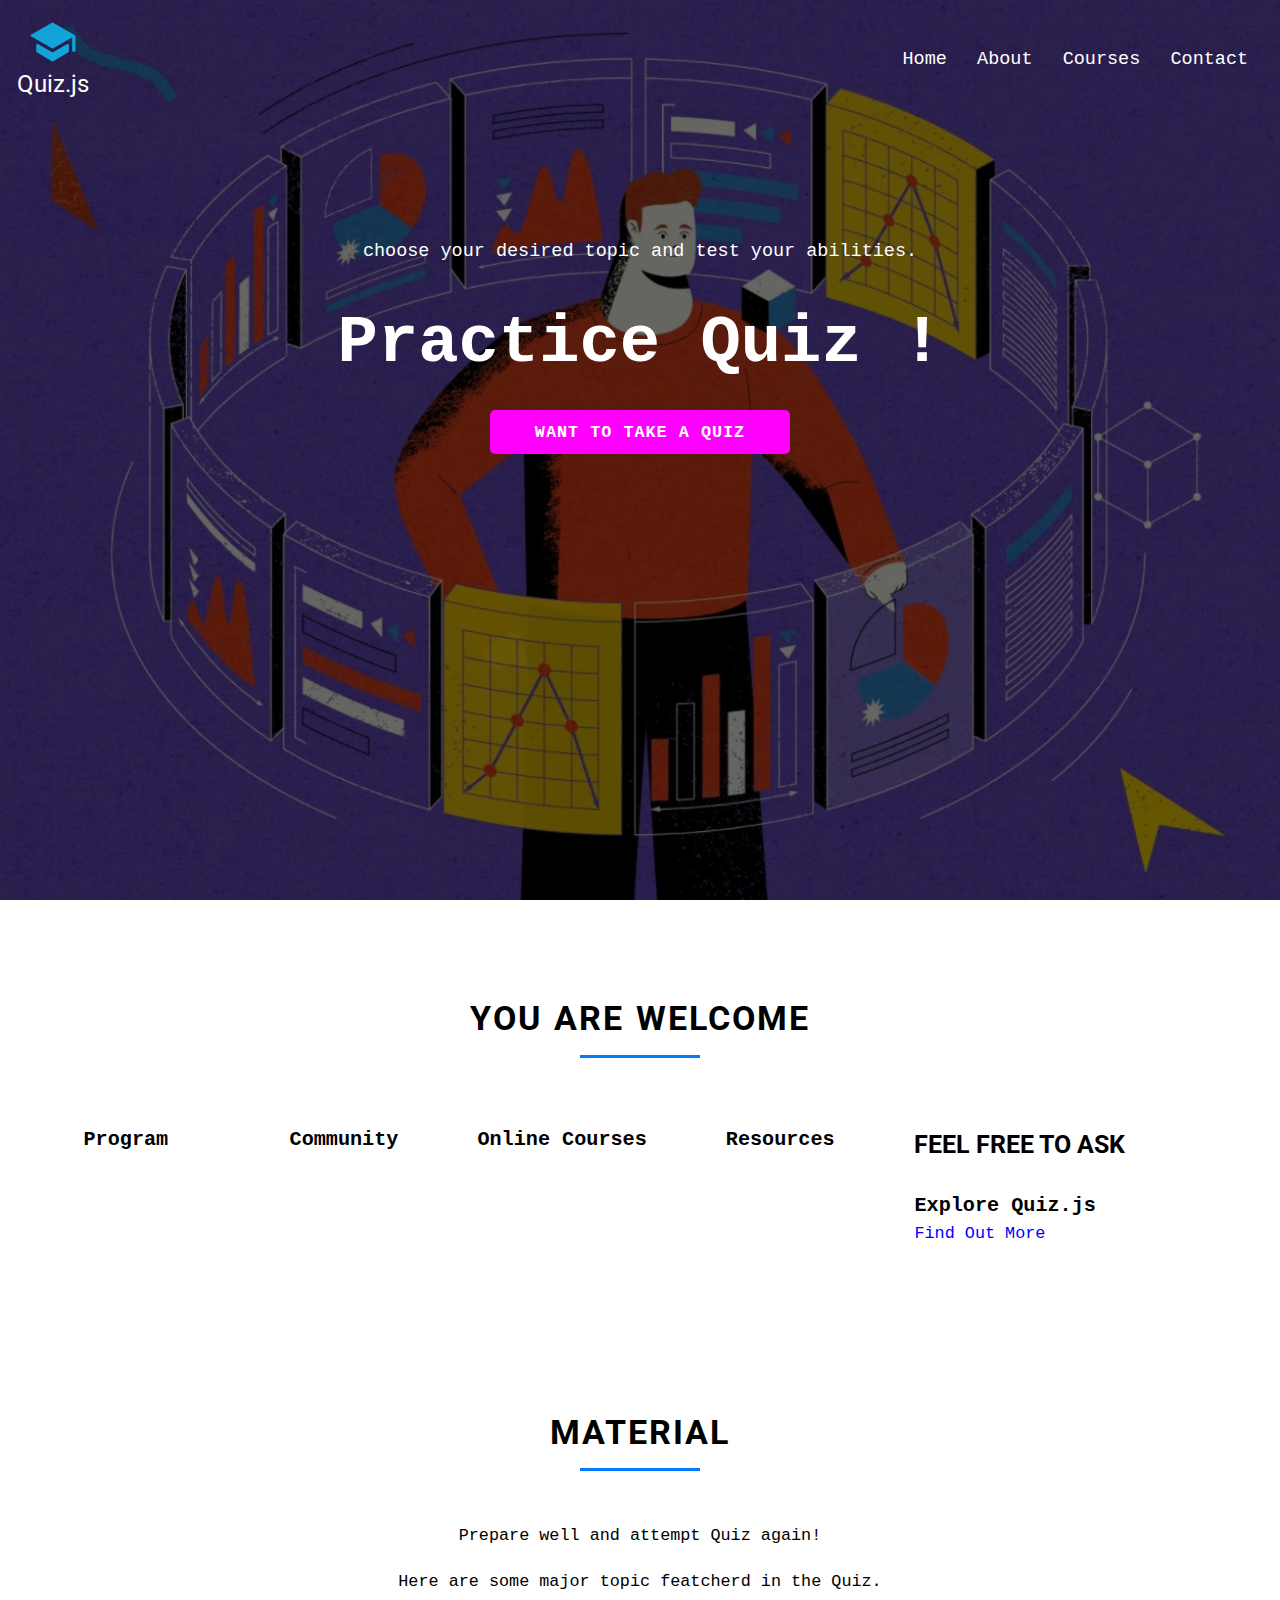
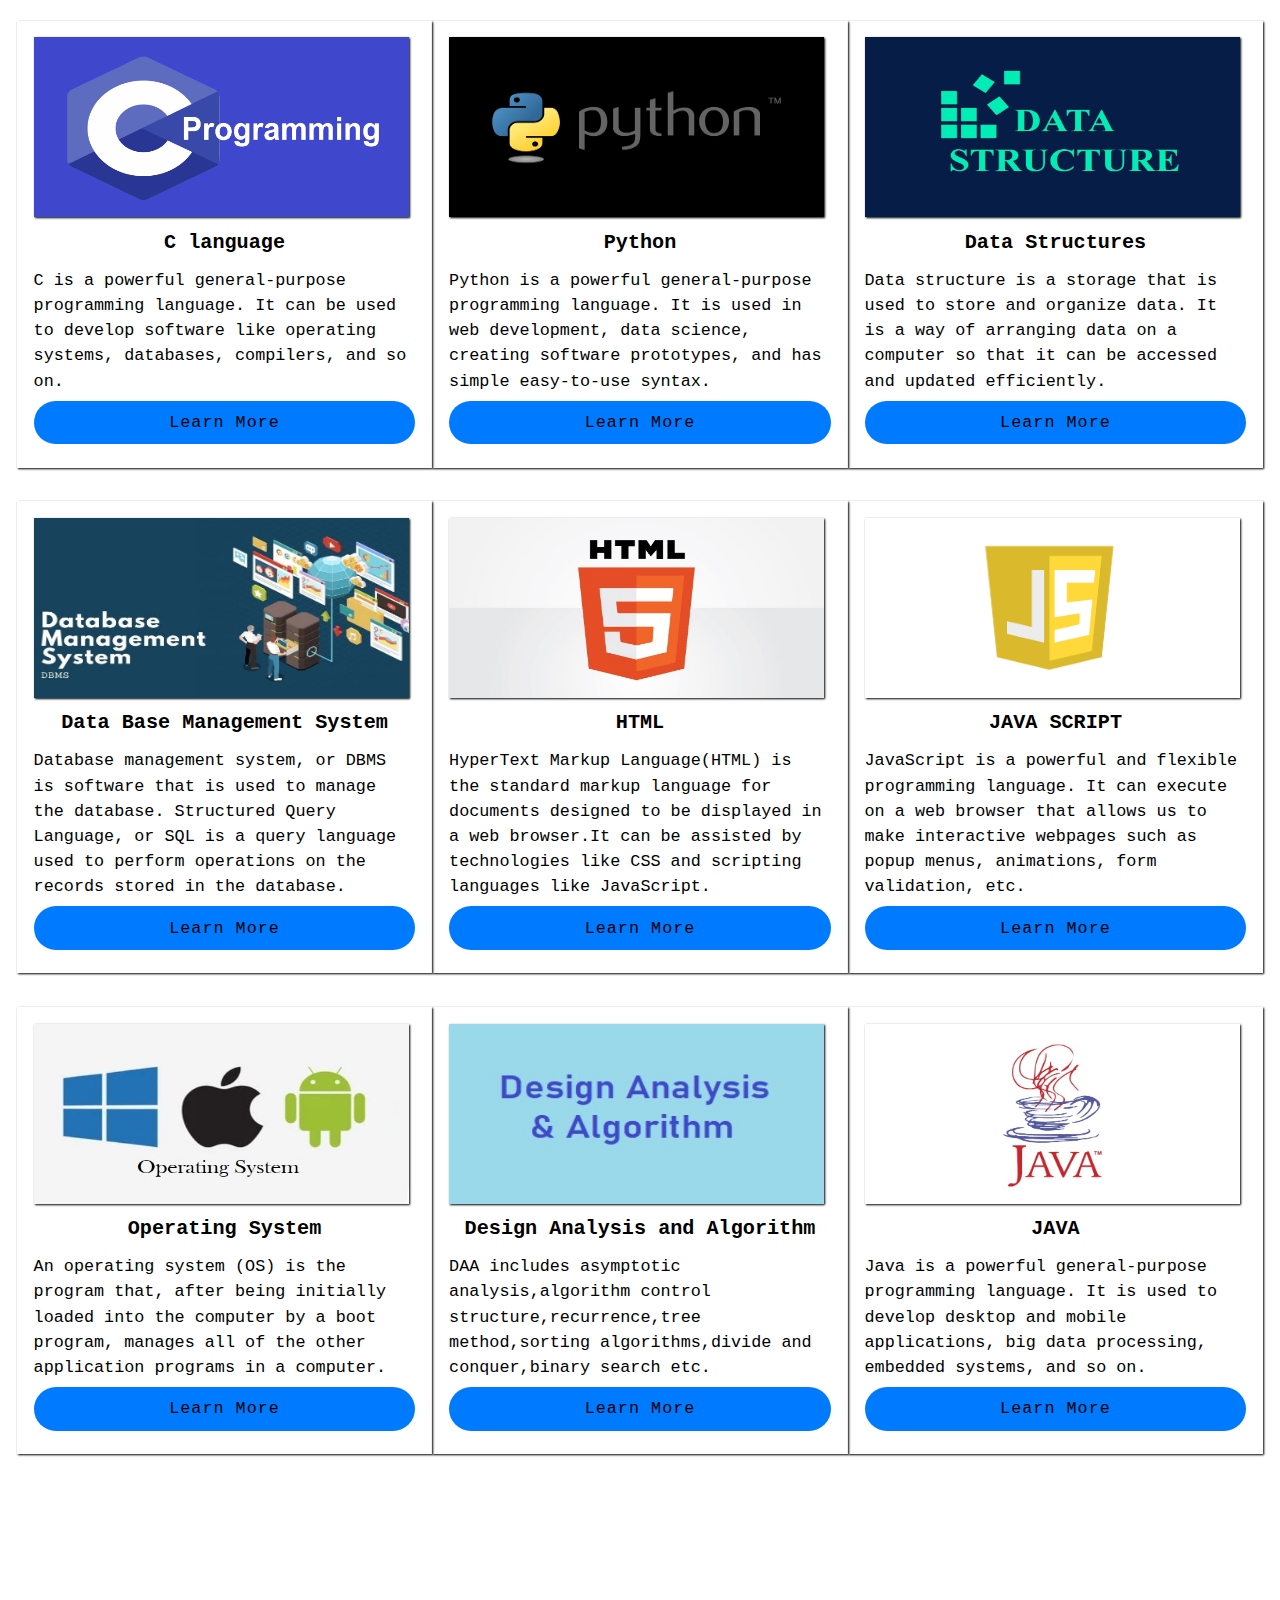
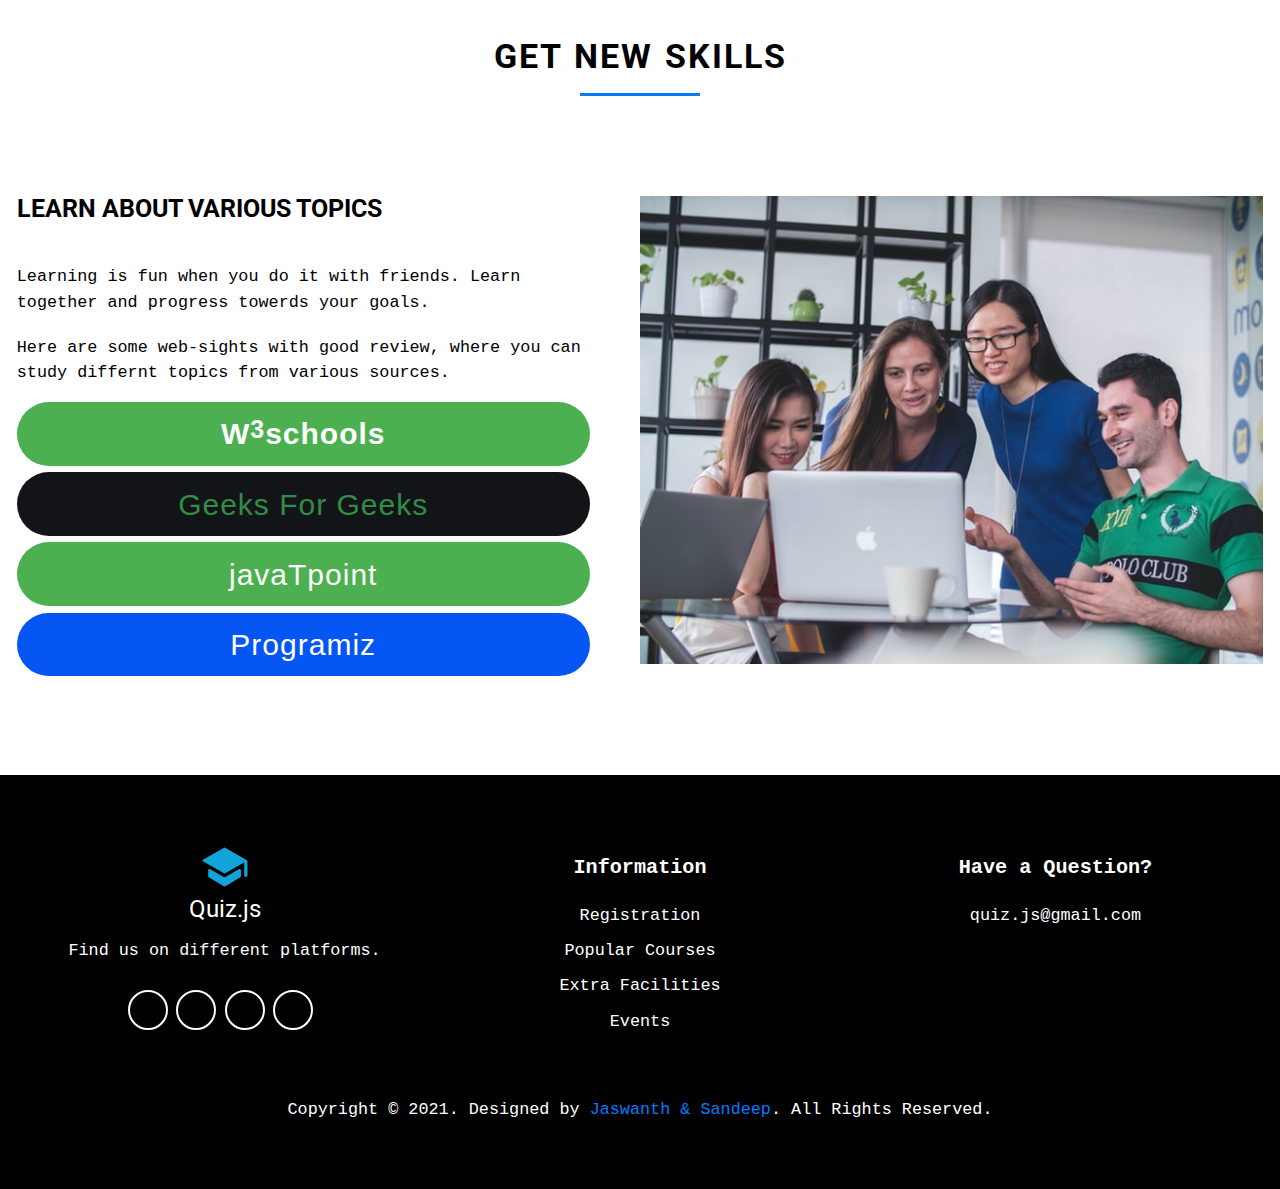
<file: index.html>
<!DOCTYPE html>
<html lang="en" class="homehtml">
<head>
    <meta charset="UTF-8">
    <meta http-equiv="X-UA-Compatible" content="IE=edge">
    <meta name="viewport" content="width=device-width, initial-scale=1.0">
    <title>Quiz.js</title>
    <link rel = "icon" href = "images/logo.png">
    <link href="https://fonts.googleapis.com/css2?family=Heebo:wght@100;200;300;400;500;600;700;800;900&family=Roboto:wght@100;300;400;500;700;900&display=swap" rel="stylesheet">
    <link rel="stylesheet" href="https://cdnjs.cloudflare.com/ajax/libs/font-awesome/5.15.3/css/all.min.css" integrity="sha512-iBBXm8fW90+nuLcSKlbmrPcLa0OT92xO1BIsZ+ywDWZCvqsWgccV3gFoRBv0z+8dLJgyAHIhR35VZc2oM/gI1w==" crossorigin="anonymous" referrerpolicy="no-referrer" />
    <link rel="stylesheet" href="style.css">
</head>
<body>
    <header>
        <nav class = "navbar">
            <div class = "row container">
                <a href = "index.html" class = "navbar-brand">
                    <img src = "images/logo.png" alt = "site logo">
                    <span>Quiz.js</span>
                </a>
                <button type="button" class = "navbar-show-btn">
                    <i class = "fas fa-bars"></i>
                </button>
            </div>
            <div class = "navbar-collapse">
                <button type = "button" class = "navbar-hide-btn">
                    <i class = "fas fa-times"></i>
                </button>
                <ul class = "navbar-nav">
                    <li><a href = "index.html">Home</a></li>
                    <li><a href = "#">About</a></li>
                    <li><a href = "#coursesscroll">Courses</a></li>
                    <li><a href = "#contactscroll">Contact</a></li>
                </ul>
            </div>
        </nav>
        <div class = "hero-content">
            <div class = "container">
                <div class = "hero-slider">
                    <div clas = "hero-slider-item">
                        <p class = "text">choose your desired topic and test your abilities.</p>
                        <h1 class = "hero-title">Practice Quiz !</h1>
                        <a id="btn_check" class = "btn hero-btn" href="quiz.html">WANT TO TAKE A QUIZ</a>
                    </div>
                </div>
            </div>
        </div>
    </header>
    <section class = "welcome">
        <div class = "container">
            <div class = "title title-md">
                <h3>you are welcome</h3>
                <div class = "line"></div>
            </div>
            <div class = "row">
                <div>
                    <div class = "item">
                        <a href="#"><span><i class = "fas fa-book-open"></i></span>
                        <p class = "lg-text">Program</p></a>
                    </div>
                    <div class = "item">
                        <a href="#"><span><i class = "fas fa-user-friends"></i></span>
                        <p class = "lg-text">Community</p></a>
                    </div>
                    <div class = "item">
                        <a href="#extrascroll"><span><i class = "fas fa-bookmark"></i></span>
                        <p class = "lg-text">Online Courses</p></a>
                    </div>
                    <div class = "item">
                        <a href="#coursesscroll"><span><i class = "fas fa-book"></i></span>
                        <p class = "lg-text">Resources</p></a>
                    </div>
                </div>
                <div>
                    <div class = "title title-sm">
                        <h3>Feel Free To Ask</h3>
                    </div>
                    <p class = "lg-text">Explore Quiz.js</p>
                    <a href = "#contactscroll">Find Out More<i class = "fas fa-arrow-right"></i></a>
                </div>
            </div>
        </div>
    </section>
    <section id="coursesscroll" class = "why">
        <div class = "container">
            <div class = "title title-md">
                <h3>Material</h3>
                <div class = "line"></div>
            </div>
            <p class = "text">Prepare well and attempt Quiz again!</p>
            <p class = "text">Here are some major topic featcherd in the Quiz.</p>
            <div class = "row">
                <div class = "item">
                    <img src = "images/C-programming.png" alt = "C language">
                    <h3 class = "lg-text">C language</h3>
                    <p class = "textinfo">C is a powerful general-purpose programming language. It can be used to develop software like operating systems, databases, compilers, and so on.</p>
                    <a href = "https://www.programiz.com/c-programming" target="_blank" class = "btn primary-btn">Learn More</a>
                </div>
                <div class = "item">
                    <img src = "images/Python.jpg" alt = "Python">
                    <h3 class = "lg-text">Python</h3>
                    <p class = "textinfo">Python is a powerful general-purpose programming language. It is used in web development, data science, creating software prototypes, and has simple easy-to-use syntax.</p>
                    <a href = "https://www.geeksforgeeks.org/python-programming-language/" target="_blank" class = "btn primary-btn">Learn More</a>
                </div>
                <div class = "item">
                    <img src = "images/DS.jpeg" alt = "Data Structures">
                    <h3 class = "lg-text">Data Structures</h3>
                    <p class = "textinfo">Data structure is a storage that is used to store and organize data. It is a way of arranging data on a computer so that it can be accessed and updated efficiently.</p>
                    <a href = "https://www.geeksforgeeks.org/data-structures/" target="_blank" class = "btn primary-btn">Learn More</a>
                </div>
            </div>
            <div class = "row">
                <div class = "item">
                    <img src = "images/DBMS.jpg" alt = "Data Base Management System">
                    <h3 class = "lg-text">Data Base Management System</h3>
                    <p class = "textinfo">Database management system, or DBMS is software that is used to manage the database. Structured Query Language, or SQL is a query language used to perform operations on the records stored in the database.</p>
                    <a href = "https://www.javatpoint.com/dbms-tutorial" target="_blank" class = "btn primary-btn">Learn More</a>
                </div>
                <div class = "item">
                    <img src = "images/html.jpg" alt = "HTML">
                    <h3 class = "lg-text">HTML</h3>
                    <p class = "textinfo">HyperText Markup Language(HTML) is the standard markup language for documents designed to be displayed in a web browser.It can be assisted by technologies like CSS and scripting languages like JavaScript.</p>
                    <a href = "https://www.w3schools.com/html/" target="_blank" class = "btn primary-btn">Learn More</a>
                </div>
                <div class = "item">
                    <img src = "images/javascript.png" alt = "JAVA SCRIPT">
                    <h3 class = "lg-text">JAVA SCRIPT</h3>
                    <p class = "textinfo">JavaScript is a powerful and flexible programming language. It can execute on a web browser that allows us to make interactive webpages such as popup menus, animations, form validation, etc.</p>
                    <a href = "https://www.w3schools.com/js/" target="_blank" class = "btn primary-btn">Learn More</a>
                </div>
            </div>
            <div class = "row">
                <div class = "item">
                    <img src = "images/os.jpg" alt = "Operating System">
                    <h3 class = "lg-text">Operating System</h3>
                    <p class = "textinfo">An operating system (OS) is the program that, after being initially loaded into the computer by a boot program, manages all of the other application programs in a computer.</p>
                    <a href = "https://www.geeksforgeeks.org/operating-systems/" target="_blank" class = "btn primary-btn">Learn More</a>
                </div>
                <div class = "item">
                    <img src = "images/DAA.jpg" alt = "Design Analysis and Algorithm">
                    <h3 class = "lg-text">Design Analysis and Algorithm</h3>
                    <p class = "textinfo">DAA includes asymptotic analysis,algorithm control structure,recurrence,tree method,sorting algorithms,divide and conquer,binary search etc.</p>
                    <a href = "https://www.geeksforgeeks.org/fundamentals-of-algorithms" target="_blank" class = "btn primary-btn">Learn More</a>
                </div>
                <div class = "item">
                    <img src = "images/java.jpg" alt = "JAVA">
                    <h3 class = "lg-text">JAVA</h3>
                    <p class = "textinfo">Java is a powerful general-purpose programming language. It is used to develop desktop and mobile applications, big data processing, embedded systems, and so on.</p>
                    <a href = "https://www.javatpoint.com/java-tutorial" target="_blank" class = "btn primary-btn">Learn More</a>
                </div>
            </div>
    </section>
    <section id="extrascroll" class = "skill">
        <div class = "container">
            <div class = "title title-md">
                <h3>get new skills</h3>
                <div class = "line"></div>
            </div>
            <div class = "row">
                <div>
                    <div class = "title title-sm">
                        <h3>learn about various topics</h3>
                    </div>
                    <p class = "text">Learning is fun when you do it with friends. Learn together and progress towerds your goals.</p>
                    <p class = "text">Here are some web-sights with good review, where you can study differnt topics from various sources.</p>
                    <a id="primary-btn1" href = "https://www.w3schools.com/" target="_blank" class = "btn primary-btn">W<sup>3</sup>schools</a>
                    <a id="primary-btn2" href = "https://www.geeksforgeeks.org/" target="_blank" class = "btn primary-btn">Geeks For Geeks</a>
                    <a id="primary-btn3" href = "https://www.javatpoint.com/" target="_blank" class = "btn primary-btn">javaTpoint</a>
                    <a id="primary-btn4" href = "https://www.programiz.com/" target="_blank" class = "btn primary-btn">Programiz</a>
                </div>
                <div>
                    <div class = "img-container">
                        <img src = "images/skill-img.jpg" alt = "Extra skills">
                    </div>
                </div>
            </div>
        </div>
    </section>
    <footer>
        <div id = "contactscroll" class = "row container">
            <div>
                <a href = "index.html" class = "navbar-brand">
                    <img src = "images/logo.png" alt = "site logo"><span>Quiz.js</span>
                </a>
                <p class = "text">Find us on different platforms.</p>
                <ul class = "footer-social-links">
                    <li class = "flex">
                        <a href = "https://www.facebook.com/" target="_blank"><i class = "fab fa-facebook-f"></i></a>
                    </li>
                    <li class = "flex">
                        <a href = "https://twitter.com/" target="_blank"><i class = "fab fa-twitter"></i></a>
                    </li>
                    <li class = "flex">
                        <a href = "https://www.instagram.com/" target="_blank"><i class = "fab fa-instagram"></i></a>
                    </li>
                    <li class = "flex">
                        <a href = "https://www.google.co.in/" target="_blank"><i class = "fab fa-google"></i></a>
                    </li>
                </ul>
            </div>
            <div>
                <h3 class = "lg-text">Information</h3>
                <div class = "footer-links">
                    <a href ="#">Registration</a>
                    <a href ="#coursesscroll">Popular Courses</a>
                    <a href ="#extrascroll">Extra Facilities</a>
                    <a href ="#">Events</a>
                </div>
            </div>
            <div>
                <h3 class = "lg-text">Have a Question?</h3>
                <div class = "footer-contact-info">
                    <div>
                        <span><i class = "fas fa-paper-plane"></i></span>
                        <span>quiz.js@gmail.com</span>
                    </div>
                </div>
            </div>
        </div>
        <p class = "footer-text">Copyright &copy; 2021. Designed by <span>Jaswanth & Sandeep</span>. All Rights Reserved.</p>
    </footer>
    <script src="https://cdnjs.cloudflare.com/ajax/libs/jquery/3.6.0/jquery.min.js" integrity="sha512-894YE6QWD5I59HgZOGReFYm4dnWc1Qt5NtvYSaNcOP+u1T9qYdvdihz0PPSiiqn/+/3e7Jo4EaG7TubfWGUrMQ==" crossorigin="anonymous" referrerpolicy="no-referrer"></script>
    <script>
        $(document).ready(() => {
            $('.navbar-show-btn').click(() => {
                $('.navbar-collapse').addClass('showNavbar');
            });
            $('.navbar-hide-btn').click(() => {
                $('.navbar-collapse').removeClass('showNavbar');
            });
            $('.hero-slider').slick({
                infinite: true,
                slidesToShow: 1,
                dots: true,
                speed: 300,
                arrows: false,
                autoplay: true,
                autoplaySpeed: 4000,
            });
            let resizeTimer;
            $(window).on('resize', () => {
                $(document.body).addClass('resize-transition-stopper');
                clearTimeout(resizeTimer);
                resizeTimer = setTimeout(() => {
                    $(document.body).removeClass('resize-transition-stopper');
                }, 400);
            });
        });
    </script>
</body>
</html>
</file>
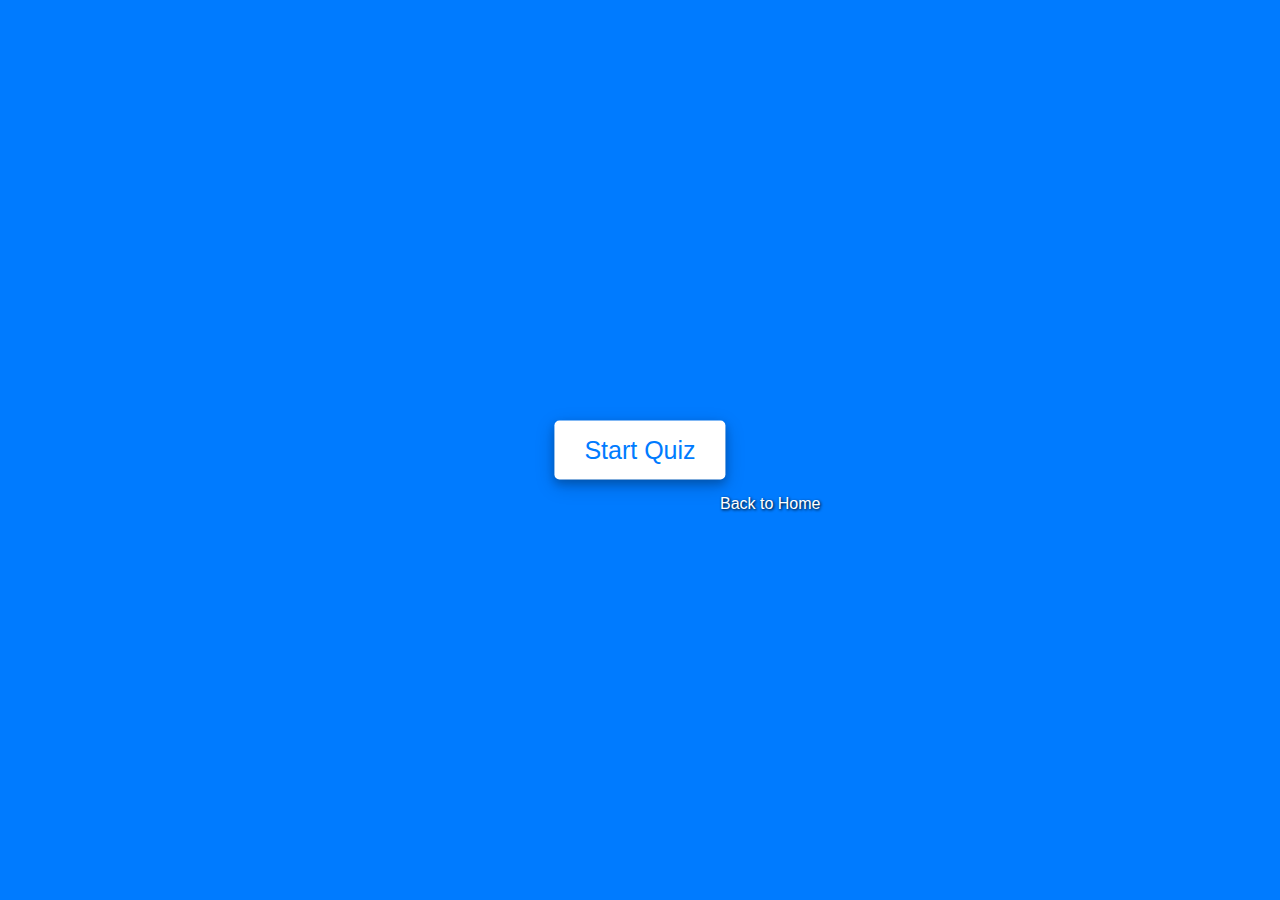
<file: quiz.html>
<!DOCTYPE html>
<html lang="en">
<head>
    <meta charset="UTF-8">
    <meta name="viewport" content="width=device-width, initial-scale=1.0">
    <link rel="stylesheet" href="quiz.style.css">
    <title>Quiz.js</title>
    <link rel = "icon" href = "images/logo.png">
    <!-- FontAweome CDN Link for Icons -->
    <link rel="stylesheet" href="https://cdnjs.cloudflare.com/ajax/libs/font-awesome/5.15.3/css/all.min.css"/>
</head>
<body>
    <!-- start Quiz button -->
    <a class="start_btn" onclick="startbtn()">Start Quiz</a>
    <a class="bth1" href="index.html">Back to Home</a>
    
    <!-- Info Box -->
    <div class="instructions"> 
        <div class="insttitle">Instructions for Quiz</div>
        <hr>
        <div class="instlist">        
            <p class="insttext">1. You will have only <b style="color:red;">15 seconds</b> to answer eatch question.</p>
            <p class="insttext">2. Once you select your answer, it can't be undone.</p>
            <p class="insttext">3. You can't select any option once time goes off.</p>
            <p class="insttext">4. You can't exit from the Quiz while you're playing.</p>
            <p class="insttext">5. You'll get points on the basis of your correct answers.</p>
            <p class="insttext">6. Please select any one of the <b style="color:red;">topics</b>, after pressing continue.</p>
        </div>
        <hr>
        <div class="instbtn">
            <button class="instbtn1">BACK TO HOME</button>
            <button class="instbtn2">CONTINUE</button>
        </div>
    </div>

    <!-- Choose Topics Box -->
    <div class="topiccointaner">
        <div class="topictitle">CHOOSE ANY ONE OF YOUR DESIRED TOPIC.</div>
        <hr>
        <div class="choice">
            <button class="clang">C-Language</button>
            <button class="py">Python</button>
            <button class="ds">Data Structures</button>
        </div>
        <div class="choice"></a>
            <button class="dbms">DBMS</button>
            <button class="html">HTML</button>
            <button class="js">Java Script</button>
        </div>
        <div class="choice">
            <button class="os">Operating System</button>
            <button class="daa">DAA</button>
            <button class="java">JAVA</button>
        </div>
        <hr>
        <div class="topicbtn">
            <a class="topicbtn1"><button>BACK TO HOME</button></a>
        </div>
    </div>

    <!-- Quiz Box -->
    <div class="quiz_box">
        <header>
            <div class="title">Awesome Quiz Application</div>
            <div class="timer">
                <div class="time_left_txt">Time Left</div>
                <div class="timer_sec">15</div>
            </div>
            <div class="time_line"></div>
        </header>
        <section>
            <div class="que_text">
            </div>
            <div class="option_list">
            </div>
        </section>
        <footer>
            <div class="total_que">
            </div>
            <button class="next_btn1">Next Question</button>
            <button class="next_btn2">Next Question</button>
            <button class="next_btn3">Next Question</button>
            <button class="next_btn4">Next Question</button>
            <button class="next_btn5">Next Question</button>
            <button class="next_btn6">Next Question</button>
            <button class="next_btn7">Next Question</button>
            <button class="next_btn8">Next Question</button>
            <button class="next_btn9">Next Question</button>
        </footer>
    </div>

    <!-- Result Box -->
    <div class="result_box">
        <div class="icon">
            <i class="fas fa-crown"></i>
        </div>
        <div class="complete_text">You've completed the Quiz!</div>
        <div class="score_text">
        </div>
        <div class="resultbtn">
            <button class="resultquit" onclick="location.href='index.html'">Quit To Home</button>
        </div>
    </div>
    <script src="questions.js"></script>
    <script src="script.js"></script>
</body>
</html>
</html>
</file>
<file: style.css>
*{ padding: 0; margin: 0; box-sizing: border-box;}
.homehtml{
    font-family: 'Courier New', Courier, monospace;
    line-height: 1.5;
    font-size: 1.05rem;
    text-rendering: optimizeLegibility;
    color: black;
}
a{color: black;text-decoration: none;}
img{width: 100%; display: block;}
li{list-style-type: none;}
h1,h2,h3,h4,h5,h6{padding: 0.6rem 0;}
.container{max-width: 1280px; margin: 0 auto; padding: 0 1rem;}
button {outline: 0; cursor: pointer;}
.btn{
    display: inline-block;
    padding: 0.55rem;
    font-weight: 600;
    border: none;
    margin: 0.4rem 0;
    letter-spacing: 1px;
}
.primary-btn{
    display: flex;justify-content: center;
    color: black;background: #007bff;
    font-weight: 400;
    border-radius: 2rem;
    padding: 0.55rem 1rem;
    transition: transition;
}.primary-btn:hover{background: #0e80aa;}
#primary-btn1{
    display: flex;justify-content: center;
    color: white;background: #4CAF50;
    font-family: 'Source Sans Pro', sans-serif;
    font-size: 30px;font-weight: bold;
    border-radius: 2rem;
    padding: 0.55rem 1rem;
    transition: transition;
}#primary-btn1:hover{background: #04AA6D;}
#primary-btn2{
    display: flex;justify-content: center;
    color: #308D46;background: #131417;
    font-family: 'Source Sans Pro', sans-serif;
    font-size: 30px;font-weight: 400;
    border-radius: 2rem;
    padding: 0.55rem 1rem;
    transition: transition;
}#primary-btn2:hover{color: white;}
#primary-btn3{
    display: flex;justify-content: center;
    color: white;background: #4CAF50;
    font-family: 'Source Sans Pro', sans-serif;
    font-size: 30px;font-weight: 400;
    border-radius: 2rem;
    padding: 0.55rem 1rem;
    transition: transition;
}#primary-btn3:hover{background: #04AA6D;}
#primary-btn4{
    display: flex;justify-content: center;
    color: white;background: #0556f3;
    font-family: 'Source Sans Pro', sans-serif;
    font-size: 30px;font-weight: 400;
    border-radius: 2rem;
    padding: 0.55rem 1rem;
    transition: transition;
}#primary-btn4:hover{background: #25265e;}
.text{color: lightBlack; padding: 0.6rem 0;}
.lg-text{font-weight: 600; font-size: 1.2rem;}
section{padding: 4rem 0;}
.title{
    text-transform: uppercase;
    padding-top: 1rem;
    padding-bottom: 1rem;
    font-family: Roboto;
}
.title-md h3{
    letter-spacing: 2px;
    word-spacing: 2px;
    font-size: 2rem;
    text-align: center;
}
.title-sm h3{font-size: 1.5rem;text-align: left;}
.line{
    background: #007bff;
    height: 3px;
    width: 120px;
    margin: 0 auto 1.5rem auto;
}
input {outline: 0;width: 100%;}
input[type = "text"], input[type = "email"], select{
    width: 100%;
    border: none;
    color: exLight;
    font-size: 1rem;
    padding: 0.6rem;
    margin: 0.6rem 0;
    background: transparent;
    outline: 0;
    border-bottom: 1.5px solid exLight;
}
input::placeholder{color: exLight;}
.submit-btn{
    width: auto;
    padding: 0.7rem 1rem;
    background: #007bff;
    color: white;
    border: none;
    border-radius: 5px;
    display: block;
    margin: 2rem auto 0 auto;
    cursor: pointer;
    transition: transition;
    font-family: Roboto;
    font-size: 1rem;
}
.submit-btn:hover{background: #0e80aa;}
.flex{
    display: flex;
    justify-content: center;
    align-items: center;
}
.resize-transition-stopper *{transition: none!important;}
header{
    background: linear-gradient(rgba(0, 0, 0, 0.6), rgba(0, 0, 0, 0.6)), url(images/home1.jpg) center/cover no-repeat fixed;
    color: white;
    min-height: 100vh;
    display: flex;
    flex-direction: column;
    justify-content: stretch;
}
.header-top-info .row div:first-child span .fas{margin-right: 0.5rem;font-size: 0.9rem;}*/
.navbar .row{
    display: flex;
    align-items: center;
    justify-content: space-between;
    padding-top: 1rem;
    padding-bottom: 1rem;
}
.navbar-brand img{width: 50px; margin: 0 auto;}
.navbar-brand span{
    font-family: Roboto;
    font-size: 1.4rem;
    color: white;
}
.navbar-show-btn{
    background: transparent;
    border: none;
    font-size: 1.6rem;
    color: white;
}
.navbar-collapse{
    background-color: #007bff;
    position: fixed;
    top: 0;
    right: 0;
    width: 280px;
    height: 100%;
    transition: transition;
    border-left: 0.5px solid white;
    z-index: 999;
    transform: translateX(100%);
}
.showNavbar{transform: translateX(0);}
.navbar-hide-btn{
    font-size: 1.6rem;
    display: block;
    margin: 1rem 1rem 1rem auto;
    border: none;
    background: transparent;
    color: white;
}
.navbar-nav{padding: 1rem;}
.navbar-nav li{
    padding: 0.4rem 0;
    margin: 0.25rem 0;
    border-bottom: 0.5px solid rgba(255, 255, 255, 0.5);
}
.navbar-nav li a{
    color: white!important;
    font-weight: 500;
    font-size: 1.1rem;
    transition: transition;
}
.navbar-nav li a:hover{padding-left: 1rem; color: black!important;}
.hero-content{flex: 1; text-align: center;}
.hero-slider{padding: 2rem 0;}
.herot-title{
    font-family: Roboto;
    font-weight: 600;
    line-height: 1.3;
    margin: 0;
}
.hero-content .text{padding-bottom: 1rem;}
.hero-btn{
    background: magenta;
    color: white;
    transition: transition;
    width: 300px;
    border-radius: 5px;
}
.hero-btn:hover{background: magenta;}
.welcome{background: exLight;}
.welcome .row > div:first-child{
    padding: 1.5rem 0;
    display: grid;
    grid-template-columns: repeat(2, 1fr);
}
.welcome .item{text-align: center;}
.welcome .item span{font-size: 2.6rem;}
.welcome .item:nth-child(1) span{color: #007bff;}
.welcome .item:nth-child(2) span{color: magenta;}
.welcome .item:nth-child(3) span{color: yellow;}
.welcome .item:nth-child(4) span{color: black;}
.welcome .row > div:last-child{
    display: none;
    background: var(--exLight);
    padding-left: 1.5rem;
}
.welcome .row > div:last-child a{color: blue;}
.why .container > p{text-align: center;}
.why .item{
    padding: 1rem;
    margin: 1rem 0;
    text-align: center;
    box-shadow:1px 1px 2px black;
}
.why .item img{
    display: flex;
    justify-content: center;
    width: 375px;
    height: 180px;
    margin-left: auto;
    margin-right: auto;
    box-shadow: 1px 1px 2px black;
}
.why .item .lg-text{text-align: center;}
.why .items h3{text-align: center;padding: 00.55rem;}
.why .textinfo{width: fit-content; height: fit-content;}
.skill .row > div{margin: 1.5rem 0;}
.skill .img-container{position: relative; display: none;}
.skill .img-container::after{
    content: "";
    position: absolute;
    top: -10px;
    left: -10px;
    right: 10px;
    bottom: 10px;
    z-index: -1;
    border: 4px solid var(--magenta);
    transition: var(--transition);
}
.skill .img-container:hover::after{top: 0; left: 0; right: 0; bottom: 0;}
footer{
    background: black;
    color: white;
    padding: 4rem 0;
}
.footer .div .div{display: flex;justify-content: center;}
footer .row > div{text-align: center;}
footer .row > div:nth-child(1) img{width: 50px; margin: 0 auto;}
footer .row > div:nth-child(1) p{width: 60%; margin: 0 auto;}
.footer-social-links{
    display: flex;
    justify-content: center;
    margin: 1rem 0;
}
.footer-social-links li{
    border: 2px solid white;
    width: 40px;
    height: 40px;
    margin-right: 0.5rem;
    border-radius: 50%;
}
.footer-social-links li:hover{border-color: #007bff;}
.footer-social-links a{color: white; transition: transition;}
.footer-social-links li:hover a{color: #007bff;}
.footer-links a{
    color: white;
    display: block;
    margin: 0.6rem 0;
    transition: transition;
}
.footer-links a:hover{color: exLight;}
.footer-contact-info span{color: lightBlack;}
.footer-contact-info div{margin: 0.6rem 0;}
.footer-text{
    text-align: center;
    margin-top: 3rem;
    font-size: 1rem;
}
.footer-text span{color: #007bff;}
.register-btn{margin-right: 0!important;}
.hero-title{font-size: 3rem;}
.hero-content .text{font-size: 1.1rem;}
.hero-slider{width: 80%; margin: 0 auto;}
.welcome .row > div:first-child{grid-template-columns: repeat(4, 1fr);}
.why .row{display: grid; grid-template-columns: repeat(2, 1fr);}
.why .item{text-align: left;}
.why .item img{margin-left: 0;}
.why .container > p{width: 80%; margin-left: auto; margin-right: auto;}
footer .row{display: grid; grid-template-columns: repeat(2, 1fr);}
.navbar{
    display: flex;
    align-items: center;
    flex-wrap: wrap;
    width: 100%;
    max-width: 1280px;
    padding: 1rem;
    margin-left: auto;
    margin-right: auto;
}
.navbar .container{max-width: 100%; margin: 0; padding: 0;}
.navbar-show-btn{display: none;}
.navbar-hide-btn{display: none;}
.navbar-nav{display: flex; padding-right: 0;}
.navbar-collapse{
    flex: 1 0 auto;
    transform: translateX(0);
    position: static;
    width: auto;
    background: transparent;
    border-left: 0;
    display: flex;
    justify-content: flex-end;
}
.navbar-nav li{border-bottom: 0;margin: 0 0.9rem;}
.navbar-nav li a:hover{padding-left: 0; color: #007bff!important;}
.hero-content{margin-top: 4.5rem;}
.welcome .row > div:last-child{display: block;}
.welcome .row{display: grid; grid-template-columns: 70% 30%;}
.why .row{grid-template-columns: repeat(3, 1fr);}
.why .container > p{width: 60%;}
.skill .row{display: grid;grid-template-columns: 50% 50%;align-items: flex-start;}
.skill .img-container{display: block;}
.skill .row > div:first-child{padding-right: 3rem;}
.skill .img-container img{margin-top: 2rem;}
.hero-title{font-size: 4rem;}
.hero-content .text{width: 60%; margin-left: auto; margin-right: auto;}
footer .row{grid-template-columns: repeat(3, 1fr);}
footer .row > div:nth-child(1) p{width: 100%;}
</file>
<file: quiz.style.css>
*{  margin: 0;  padding: 0; box-sizing: border-box;font-family: 'Source Sans Pro', sans-serif;}
::selection{color: #fff;background: #007bff;}
body{background: #007bff;}
/* START BUTTON */
.start_btn {
    font-size: 25px;
    font-weight: 500;
    color: #007bff;
    padding: 15px 30px;
    outline: none;
    border: none;
    border-radius: 5px;
    background: #fff;
    cursor: pointer;
}
.start_btn:hover{
    box-shadow: 0 4px 8px 0 rgba(255, 255, 255, 0.2), 
                0 6px 20px 0 rgba(255, 255, 255, 0.19);}
.start_btn{
    position: absolute;
    top: 50%; left: 50%;
    transform: translate(-50%, -50%);
    box-shadow: 0 4px 8px 0 rgba(0, 0, 0, 0.2), 
                0 6px 20px 0 rgba(0, 0, 0, 0.19);
}
.bth1{
    position: absolute;
    top: 55%;left: 720px;
    color: white;
    text-decoration: none;
    text-shadow: 1px 1px 3px black;
}
/* active FUNCTION */
.instructions,.quiz_box,.result_box,.topiccointaner{
    position: absolute;
    top: 50%;
    left: 50%;
    transform: translate(-50%, -50%);
    box-shadow: 0 4px 8px 0 rgba(0, 0, 0, 0.2), 
                0 6px 20px 0 rgba(0, 0, 0, 0.19);
}
.instructions.activeInfo,.quiz_box.activeQuiz,.result_box.activeResult,.topiccointaner.activeInfo{
    opacity: 1;
    z-index: 5;
    pointer-events: auto;
    transform: translate(-50%, -50%) scale(1);
}
/* INSTRUCTIONS BOX */
.instructions{
    width: 540px;
    background: #fff;
    border-radius: 5px;
    transform: translate(-50%, -50%) scale(0.9);
    opacity: 0;
    pointer-events: none;
    transition: all 0.3s ease;
}
.instructions .insttitle{
    height: 60px;width: 100%;
    border-bottom: 1px solid lightgrey;
    display: flex;
    align-items: center;
    padding: 0 30px;
    border-radius: 5px 5px 0 0;
    font-size: 20px;font-weight: 600;
}
.instructions .instlist{padding: 15px 30px;}
.instructions .instlist .insttext{margin: 5px 0;font-size: 17px;}
.instructions .instlist .insttext span{font-weight: 600;color: #007bff;}
.instructions .instbtn{
    padding: 15px;
    display: flex;justify-content: flex-end;
}
.instbtn1{
    height: 40px;width: 170px;
    font-size: 16px;font-weight: 500;
    cursor: pointer;
    padding: 5px;margin-right: 5px;
    color: #007bff;background: #fff;border: 1px solid #007bff;
    border-radius: 10px;
}
.instbtn2{
    height: 40px;width: 110px;
    font-size: 16px;font-weight: 500;
    cursor: pointer;
    padding: 5px;margin-left: 5px;
    color: #fff;background: #007bff;border: 1px solid #007bff;
    border-radius: 10px;
}
.instbtn1:hover{color: #fff;background: #007bff;border: 1px solid #007bff;}
.instbtn2:hover{background: #004085;}
/* TOPICS BOX*/
.topiccointaner{
    width: fit-content;
    background: #fff;
    border-radius: 5px;
    transform: translate(-50%, -50%) scale(0.9);
    opacity: 0;
    pointer-events: none;
    transition: all 0.3s ease;
}
.topiccointaner .topictitle{
    height: 60px;width: 100%;
    border-bottom: 1px solid lightgrey;
    display: flex;
    align-items: center;
    padding: 0 30px;
    border-radius: 5px 5px 0 0;
    font-size: 20px;font-weight: 600;
}
.topiccointaner .choice{
    padding: 10px 30px;
    margin: 5px 0;
    font-size: 17px;font-weight: 600;
    color: #007bff;
}
.choice button{
    height: 50px;width: 170px;
    font-size: 18px;font-weight: 700;
    cursor: pointer;
    padding: 10px;
    border-radius: 10px;
    color: #007bff;background: #fff;border: 1px solid #007bff;
}
.choice .os{padding: 2px;}
.choice button:hover{color: #fff;background: #007bff;border: 1px solid #007bff;}
.topiccointaner .topicbtn{padding: 15px;display: flex;justify-content: flex-end;}
.topicbtn button{
    height: 40px;width: 200px;
    font-size: 16px;font-weight: 500;
    cursor: pointer;
    padding: 5px;
    color: #fff;background: #007bff;border: 1px solid #007bff;
    border-radius: 10px;
}
.topicbtn button:hover{background: #004085;}
/* QUIZ BOX */
.quiz_box{
    width: 550px;
    background: #fff;
    border-radius: 5px;
    transform: translate(-50%, -50%) scale(0.9);
    opacity: 0;
    pointer-events: none;
    transition: all 0.3s ease;
}
/* QUIZ HEADER */
.quiz_box header{
    position: relative;
    z-index: 2;
    height: 70px;
    padding: 0 30px;
    background: #fff;
    border-radius: 5px 5px 0 0;
    display: flex;align-items: center;justify-content: space-between;
    box-shadow: 0px 3px 5px 1px rgba(0,0,0,0.1);
}
.quiz_box header .title{font-size: 20px;font-weight: 600;}
.quiz_box header .timer{
    color: #004085;
    background: #cce5ff;
    border: 1px solid #b8daff;
    width: 145px;height: 45px;
    padding: 0 8px;
    border-radius: 5px;
    display: flex;align-items: center;justify-content: space-between;
}
.quiz_box header .timer .time_left_txt{
    font-weight: 400;font-size: 17px;
    user-select: none;
}
.quiz_box header .timer .timer_sec{
    font-size: 18px;
    font-weight: 500;
    height: 30px;width: 45px;
    color: #fff;
    border-radius: 5px;
    line-height: 30px;
    text-align: center;
    background: #343a40;
    border: 1px solid #343a40;
    user-select: none;
}
.quiz_box header .time_line{
    position: absolute;
    bottom: 0px;left: 0px;height: 3px;
    background: #007bff;
}
/* QUIZ SECTION */
.quiz_box section{padding: 25px 30px 20px 30px;background: #fff;}
.quiz_box section .que_text{font-size: 25px;font-weight: 600;}
.quiz_box section .option_list{padding: 20px 0px;display: block;   }
.quiz_box section .option_list .option{
    background: aliceblue;
    border: 1px solid #84c5fe;
    border-radius: 5px;
    padding: 8px 15px;
    font-size: 17px;
    margin-bottom: 15px;
    cursor: pointer;
    transition: all 0.3s ease;
    display: flex;align-items: center;justify-content: space-between;
}
.quiz_box section .option_list .option:last-child{margin-bottom: 0px;}
.quiz_box section .option_list .option:hover{
    color: #004085;
    background: #cce5ff;
    border: 1px solid #b8daff;
}
.quiz_box section .option_list .option.correct{
    color: #155724;
    background: #d4edda;
    border: 1px solid #c3e6cb;
}
.quiz_box section .option_list .option.incorrect{
    color: #721c24;
    background: #f8d7da;
    border: 1px solid #f5c6cb;
}
.quiz_box section .option_list .option.disabled{pointer-events: none;}
.quiz_box section .option_list .option .icon{
    height: 26px;width: 26px;
    border: 2px solid transparent;
    border-radius: 50%;
    text-align: center;
    font-size: 13px;
    pointer-events: none;
    transition: all 0.3s ease;
    line-height: 24px;
}
/* QUIZ SECTION OPTINS */
.option_list .option .icon.tick{
    color: #23903c;
    border-color: #23903c;
    background: #d4edda;
}
.option_list .option .icon.cross{
    color: #a42834;
    background: #f8d7da;
    border-color: #a42834;
}
/* QUIZ FOOTER */
.quiz_box footer{
    height: 60px;
    padding: 0 30px;
    display: flex;
    align-items: center;justify-content: space-between;
    border-top: 1px solid lightgrey;
}
.quiz_box footer .total_que span{display: flex;user-select: none;}
.quiz_box footer .total_que span p{font-weight: 500;padding: 0 5px;}
.quiz_box footer .total_que span p:first-child{padding-left: 0px;}
.quiz_box footer .next_btn1{
    height: 40px;
    padding: 0 13px;
    font-size: 18px;font-weight: 400;
    cursor: pointer;
    border: none;outline: none;
    color: #fff;
    border-radius: 5px;
    background: #007bff;
    border: 1px solid #007bff;
    line-height: 10px;
    opacity: 0;
    pointer-events: none;
    transform: scale(0.95);
    transition: all 0.3s ease;
}.quiz_box footer .next_btn1:hover{background: #0263ca;}
.quiz_box footer .next_btn2{
    position: absolute;
    height: 40px;margin-left: 350px;
    padding: 0 13px;
    font-size: 18px;font-weight: 400;
    cursor: pointer;
    border: none;outline: none;
    color: #fff;
    border-radius: 5px;
    background: #007bff;
    border: 1px solid #007bff;
    line-height: 10px;
    opacity: 0;
    pointer-events: none;
    transform: scale(0.95);
    transition: all 0.3s ease;
}.quiz_box footer .next_btn2:hover{background: #0263ca;}
.quiz_box footer .next_btn3{
    position: absolute;
    height: 40px;margin-left: 350px;
    padding: 0 13px;
    font-size: 18px;font-weight: 400;
    cursor: pointer;
    border: none;outline: none;
    color: #fff;
    border-radius: 5px;
    background: #007bff;
    border: 1px solid #007bff;
    line-height: 10px;
    opacity: 0;
    pointer-events: none;
    transform: scale(0.95);
    transition: all 0.3s ease;
}.quiz_box footer .next_btn3:hover{background: #0263ca;}
.quiz_box footer .next_btn4{
    position: absolute;
    height: 40px;margin-left: 350px;
    padding: 0 13px;
    font-size: 18px;font-weight: 400;
    cursor: pointer;
    border: none;outline: none;
    color: #fff;
    border-radius: 5px;
    background: #007bff;
    border: 1px solid #007bff;
    line-height: 10px;
    opacity: 0;
    pointer-events: none;
    transform: scale(0.95);
    transition: all 0.3s ease;
}.quiz_box footer .next_btn4:hover{background: #0263ca;}
.quiz_box footer .next_btn5{
    position: absolute;
    height: 40px;margin-left: 350px;
    padding: 0 13px;
    font-size: 18px;font-weight: 400;
    cursor: pointer;
    border: none;outline: none;
    color: #fff;
    border-radius: 5px;
    background: #007bff;
    border: 1px solid #007bff;
    line-height: 10px;
    opacity: 0;
    pointer-events: none;
    transform: scale(0.95);
    transition: all 0.3s ease;
}.quiz_box footer .next_btn5:hover{background: #0263ca;}
.quiz_box footer .next_btn6{
    position: absolute;
    height: 40px;margin-left: 350px;
    padding: 0 13px;
    font-size: 18px;font-weight: 400;
    cursor: pointer;
    border: none;outline: none;
    color: #fff;
    border-radius: 5px;
    background: #007bff;
    border: 1px solid #007bff;
    line-height: 10px;
    opacity: 0;
    pointer-events: none;
    transform: scale(0.95);
    transition: all 0.3s ease;
}.quiz_box footer .next_btn6:hover{background: #0263ca;}
.quiz_box footer .next_btn7{
    position: absolute;
    height: 40px;margin-left: 350px;
    padding: 0 13px;
    font-size: 18px;font-weight: 400;
    cursor: pointer;
    border: none;outline: none;
    color: #fff;
    border-radius: 5px;
    background: #007bff;
    border: 1px solid #007bff;
    line-height: 10px;
    opacity: 0;
    pointer-events: none;
    transform: scale(0.95);
    transition: all 0.3s ease;
}.quiz_box footer .next_btn7:hover{background: #0263ca;}
.quiz_box footer .next_btn8{
    position: absolute;
    height: 40px;margin-left: 350px;
    padding: 0 13px;
    font-size: 18px;font-weight: 400;
    cursor: pointer;
    border: none;outline: none;
    color: #fff;
    border-radius: 5px;
    background: #007bff;
    border: 1px solid #007bff;
    line-height: 10px;
    opacity: 0;
    pointer-events: none;
    transform: scale(0.95);
    transition: all 0.3s ease;
}.quiz_box footer .next_btn8:hover{background: #0263ca;}
.quiz_box footer .next_btn9{
    position: absolute;
    height: 40px;margin-left: 350px;
    padding: 0 13px;
    font-size: 18px;font-weight: 400;
    cursor: pointer;
    border: none;outline: none;
    color: #fff;
    border-radius: 5px;
    background: #007bff;
    border: 1px solid #007bff;
    line-height: 10px;
    opacity: 0;
    pointer-events: none;
    transform: scale(0.95);
    transition: all 0.3s ease;
}.quiz_box footer .next_btn9:hover{background: #0263ca;}
.quiz_box footer button.show{
    opacity: 1;
    pointer-events: auto;
    transform: scale(1);
}
/* RESULT BOX */
.result_box{
    background: #fff;
    border-radius: 5px;
    padding: 25px 30px;
    width: 450px;
    align-items: center;
    display: flex;flex-direction: column;justify-content: center;
    transform: translate(-50%, -50%) scale(0.9);
    opacity: 0;
    pointer-events: none;
    transition: all 0.3s ease;
}
.result_box .icon{font-size: 100px;color: #007bff;margin-bottom: 10px;}
.result_box .complete_text{font-size: 20px;font-weight: 500;}
.result_box .score_text span{display: flex;margin: 10px 0;font-size: 18px;font-weight: 500;}
.result_box .score_text span p{padding: 0 4px;font-weight: 600;}
.result_box .resultbtn{display: flex;margin: 20px 0;}
.result_box .resultbtn button{
    margin: 0 10px;
    height: 45px;
    padding: 0 20px;
    font-size: 18px;font-weight: 500;
    cursor: pointer;
    border: none;outline: none;
    border-radius: 5px;
    border: 1px solid #007bff;
    transition: all 0.3s ease;
}
.resultbtn .resultrestart{
    color: #fff;background: #007bff;
    padding: 10px;
    font-size: 16px;font-weight: 500;
    cursor: pointer;
    border-radius: 5px;
}
.resultbtn .resultrestart:hover{background: #0263ca;}
</file>
